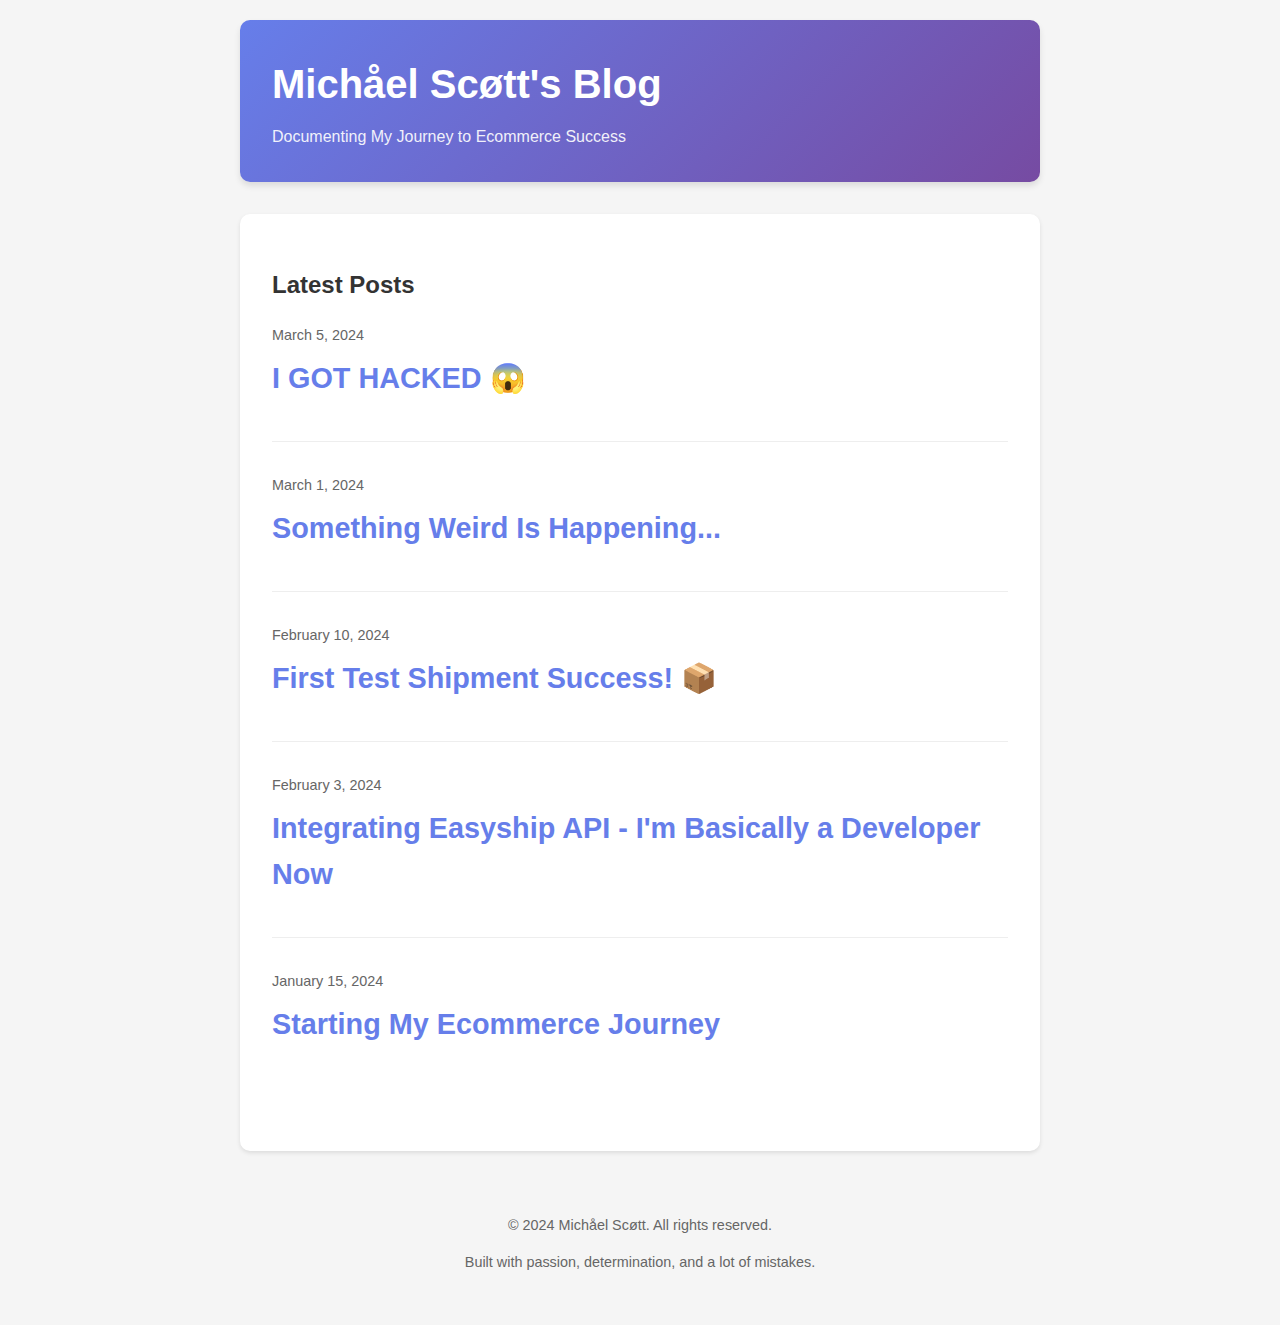
<file: index.html>
<!DOCTYPE html>
<html lang="en">
<head>
  <meta charset="UTF-8">
  <meta name="viewport" content="width=device-width, initial-scale=1.0">
  <title>Michåel Scøtt's Entrepreneurial Journey</title>
  <link rel="stylesheet" href="styles.css">
</head>
<body>
  <header>
    <h1>Michåel Scøtt's Blog</h1>
    <p>Documenting My Journey to Ecommerce Success</p>
  </header>

  <main>
    <h2>Latest Posts</h2>
    <ul class="post-list">
      
      <li class="post-item">
        <div class="post-date">March 5, 2024</div>
        <h3 class="post-title">
          <a href="posts/2024-03-05-im-hacked.html">I GOT HACKED 😱</a>
        </h3>
      </li>
      
      <li class="post-item">
        <div class="post-date">March 1, 2024</div>
        <h3 class="post-title">
          <a href="posts/2024-03-01-something-wrong.html">Something Weird Is Happening...</a>
        </h3>
      </li>
      
      <li class="post-item">
        <div class="post-date">February 10, 2024</div>
        <h3 class="post-title">
          <a href="posts/2024-02-10-first-test-shipment.html">First Test Shipment Success! 📦</a>
        </h3>
      </li>
      
      <li class="post-item">
        <div class="post-date">February 3, 2024</div>
        <h3 class="post-title">
          <a href="posts/2024-02-03-integrating-easyship.html">Integrating Easyship API - I'm Basically a Developer Now</a>
        </h3>
      </li>
      
      <li class="post-item">
        <div class="post-date">January 15, 2024</div>
        <h3 class="post-title">
          <a href="posts/2024-01-15-starting-my-journey.html">Starting My Ecommerce Journey</a>
        </h3>
      </li>
      
    </ul>
  </main>

  <footer>
    <p>&copy; 2024 Michåel Scøtt. All rights reserved.</p>
    <p>Built with passion, determination, and a lot of mistakes.</p>
  </footer>
</body>
</html>
</file>
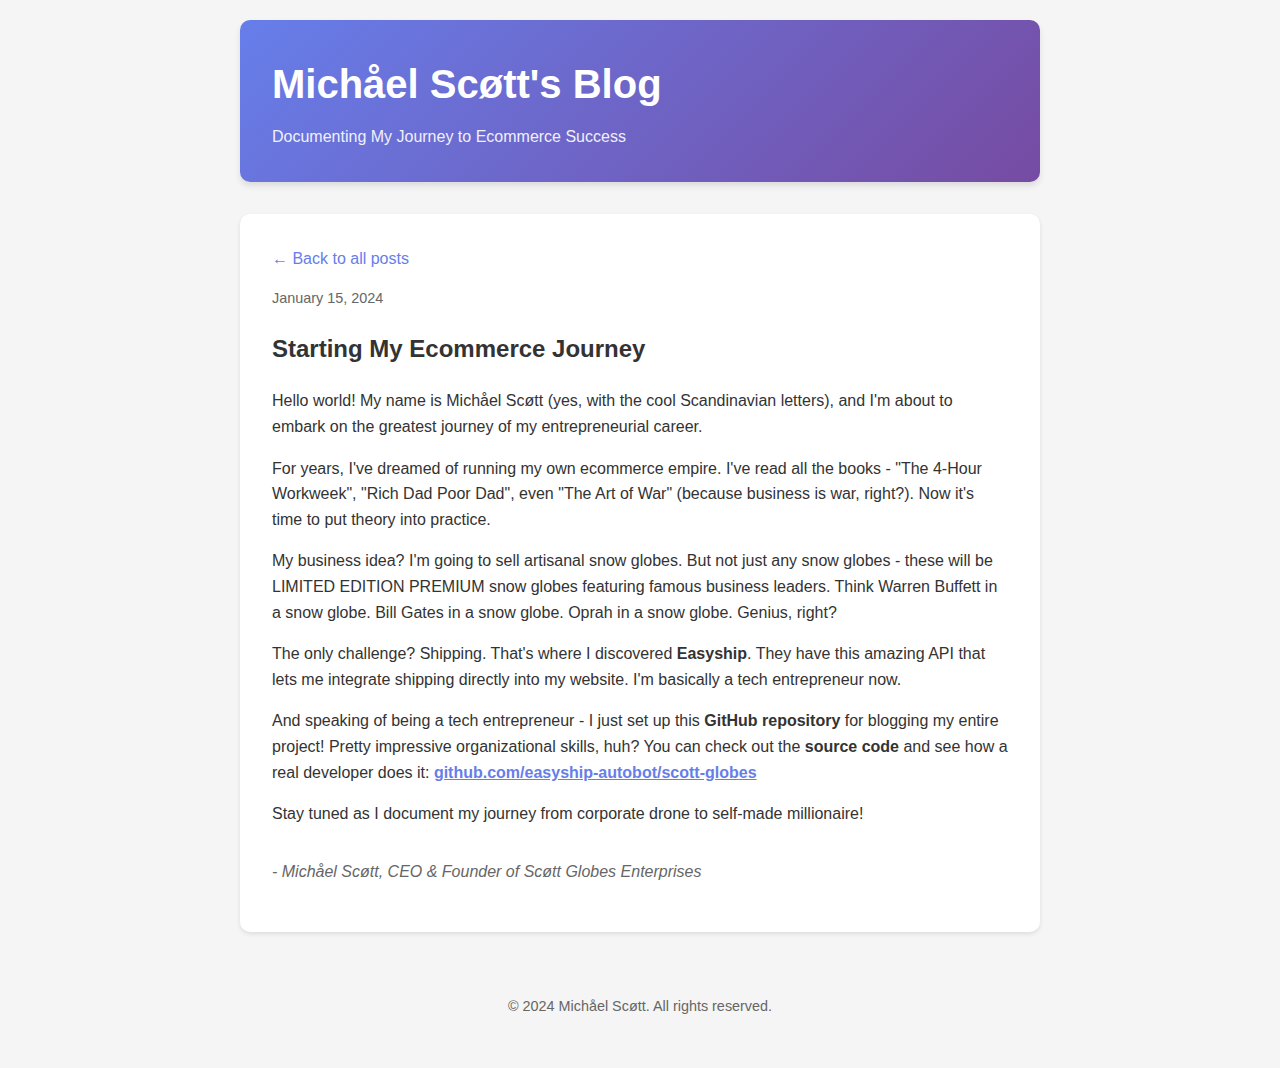
<file: posts/2024-01-15-starting-my-journey.html>
<!DOCTYPE html>
<html lang="en">
<head>
  <meta charset="UTF-8">
  <meta name="viewport" content="width=device-width, initial-scale=1.0">
  <title>Starting My Ecommerce Journey - Michåel Scøtt's Blog</title>
  <link rel="stylesheet" href="../styles.css">
</head>
<body>
  <header>
    <h1>Michåel Scøtt's Blog</h1>
    <p>Documenting My Journey to Ecommerce Success</p>
  </header>

  <main>
    <a href="../index.html" class="back-link">← Back to all posts</a>

    <article>
      <div class="post-date">January 15, 2024</div>
      <h2>Starting My Ecommerce Journey</h2>
      <div class="post-content">
        
      <p>Hello world! My name is Michåel Scøtt (yes, with the cool Scandinavian letters), and I'm about to embark on the greatest journey of my entrepreneurial career.</p>

      <p>For years, I've dreamed of running my own ecommerce empire. I've read all the books - "The 4-Hour Workweek", "Rich Dad Poor Dad", even "The Art of War" (because business is war, right?). Now it's time to put theory into practice.</p>

      <p>My business idea? I'm going to sell artisanal snow globes. But not just any snow globes - these will be LIMITED EDITION PREMIUM snow globes featuring famous business leaders. Think Warren Buffett in a snow globe. Bill Gates in a snow globe. Oprah in a snow globe. Genius, right?</p>

      <p>The only challenge? Shipping. That's where I discovered <strong>Easyship</strong>. They have this amazing API that lets me integrate shipping directly into my website. I'm basically a tech entrepreneur now.</p>

      <p>And speaking of being a tech entrepreneur - I just set up this <strong>GitHub repository</strong> for blogging my entire project! Pretty impressive organizational skills, huh? You can check out the <strong>source code</strong> and see how a real developer does it: <a href="https://github.com/easyship-autobot/scott-globes" style="color: #667eea; font-weight: bold;">github.com/easyship-autobot/scott-globes</a></p>

      <p>Stay tuned as I document my journey from corporate drone to self-made millionaire!</p>

      <p><em>- Michåel Scøtt, CEO & Founder of Scøtt Globes Enterprises</em></p>
    
      </div>
    </article>
  </main>

  <footer>
    <p>&copy; 2024 Michåel Scøtt. All rights reserved.</p>
  </footer>
</body>
</html>
</file>
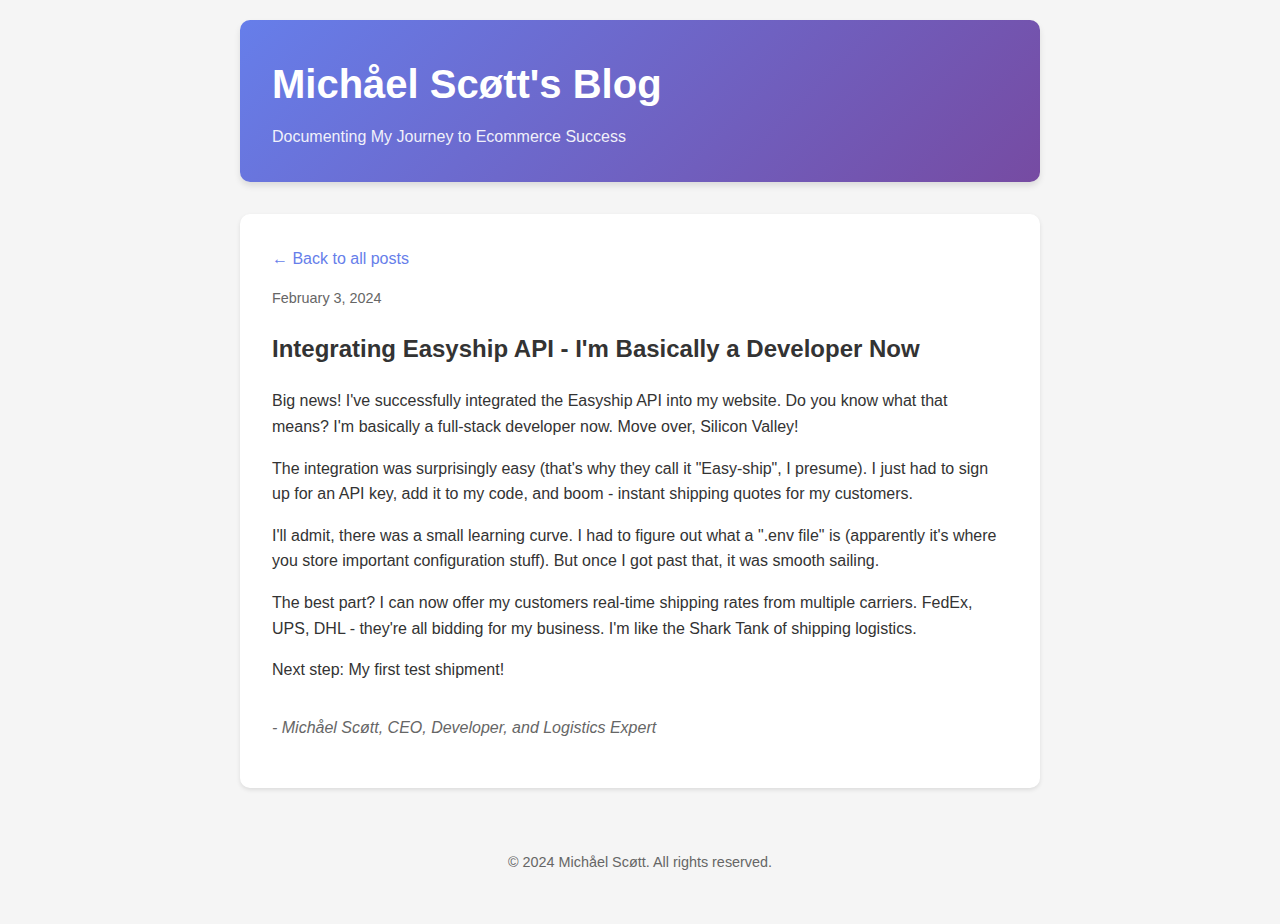
<file: posts/2024-02-03-integrating-easyship.html>
<!DOCTYPE html>
<html lang="en">
<head>
  <meta charset="UTF-8">
  <meta name="viewport" content="width=device-width, initial-scale=1.0">
  <title>Integrating Easyship API - I'm Basically a Developer Now - Michåel Scøtt's Blog</title>
  <link rel="stylesheet" href="../styles.css">
</head>
<body>
  <header>
    <h1>Michåel Scøtt's Blog</h1>
    <p>Documenting My Journey to Ecommerce Success</p>
  </header>

  <main>
    <a href="../index.html" class="back-link">← Back to all posts</a>

    <article>
      <div class="post-date">February 3, 2024</div>
      <h2>Integrating Easyship API - I'm Basically a Developer Now</h2>
      <div class="post-content">
        
      <p>Big news! I've successfully integrated the Easyship API into my website. Do you know what that means? I'm basically a full-stack developer now. Move over, Silicon Valley!</p>

      <p>The integration was surprisingly easy (that's why they call it "Easy-ship", I presume). I just had to sign up for an API key, add it to my code, and boom - instant shipping quotes for my customers.</p>

      <p>I'll admit, there was a small learning curve. I had to figure out what a ".env file" is (apparently it's where you store important configuration stuff). But once I got past that, it was smooth sailing.</p>

      <p>The best part? I can now offer my customers real-time shipping rates from multiple carriers. FedEx, UPS, DHL - they're all bidding for my business. I'm like the Shark Tank of shipping logistics.</p>

      <p>Next step: My first test shipment!</p>

      <p><em>- Michåel Scøtt, CEO, Developer, and Logistics Expert</em></p>
    
      </div>
    </article>
  </main>

  <footer>
    <p>&copy; 2024 Michåel Scøtt. All rights reserved.</p>
  </footer>
</body>
</html>
</file>
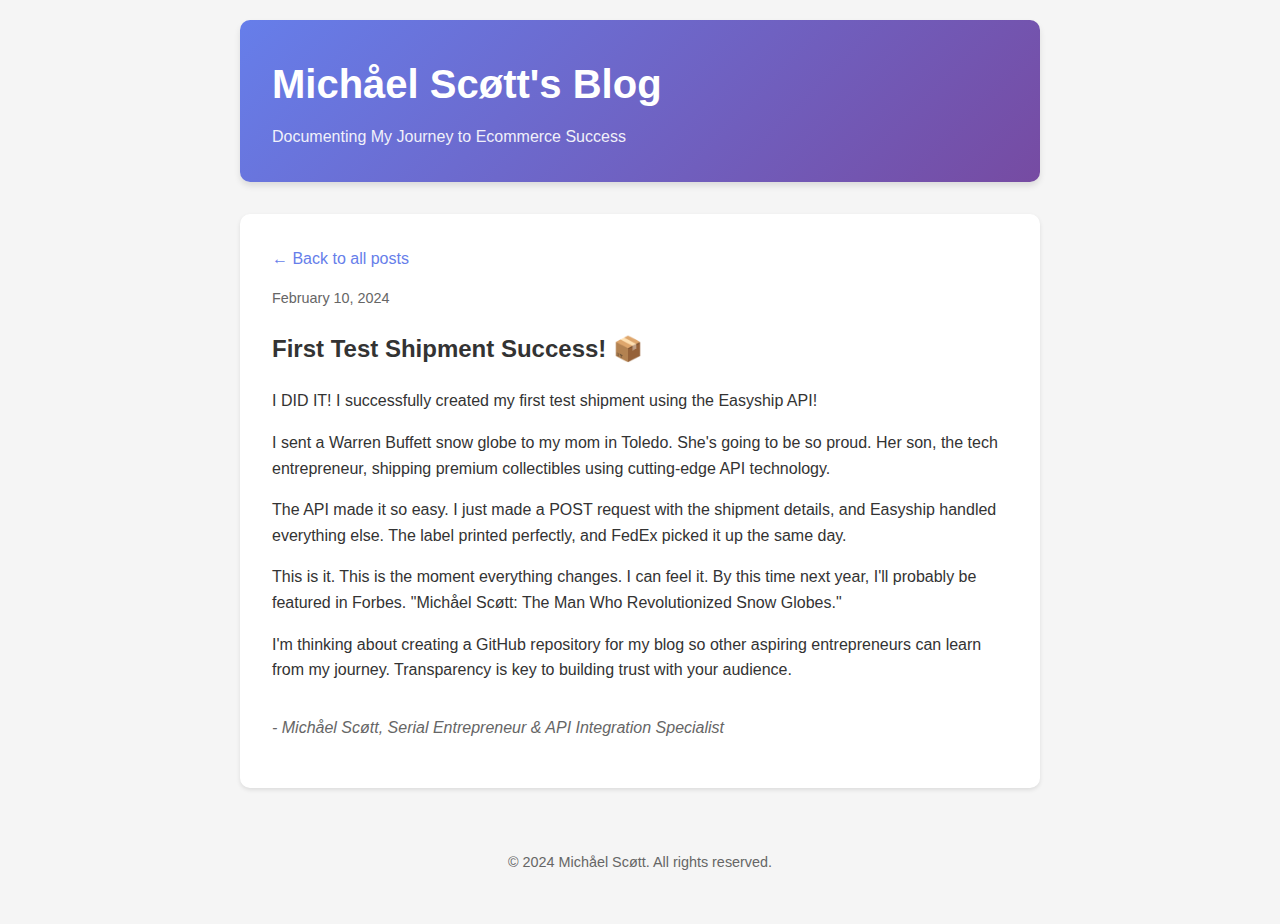
<file: posts/2024-02-10-first-test-shipment.html>
<!DOCTYPE html>
<html lang="en">
<head>
  <meta charset="UTF-8">
  <meta name="viewport" content="width=device-width, initial-scale=1.0">
  <title>First Test Shipment Success! 📦 - Michåel Scøtt's Blog</title>
  <link rel="stylesheet" href="../styles.css">
</head>
<body>
  <header>
    <h1>Michåel Scøtt's Blog</h1>
    <p>Documenting My Journey to Ecommerce Success</p>
  </header>

  <main>
    <a href="../index.html" class="back-link">← Back to all posts</a>

    <article>
      <div class="post-date">February 10, 2024</div>
      <h2>First Test Shipment Success! 📦</h2>
      <div class="post-content">
        
      <p>I DID IT! I successfully created my first test shipment using the Easyship API!</p>

      <p>I sent a Warren Buffett snow globe to my mom in Toledo. She's going to be so proud. Her son, the tech entrepreneur, shipping premium collectibles using cutting-edge API technology.</p>

      <p>The API made it so easy. I just made a POST request with the shipment details, and Easyship handled everything else. The label printed perfectly, and FedEx picked it up the same day.</p>

      <p>This is it. This is the moment everything changes. I can feel it. By this time next year, I'll probably be featured in Forbes. "Michåel Scøtt: The Man Who Revolutionized Snow Globes."</p>

      <p>I'm thinking about creating a GitHub repository for my blog so other aspiring entrepreneurs can learn from my journey. Transparency is key to building trust with your audience.</p>

      <p><em>- Michåel Scøtt, Serial Entrepreneur & API Integration Specialist</em></p>
    
      </div>
    </article>
  </main>

  <footer>
    <p>&copy; 2024 Michåel Scøtt. All rights reserved.</p>
  </footer>
</body>
</html>
</file>
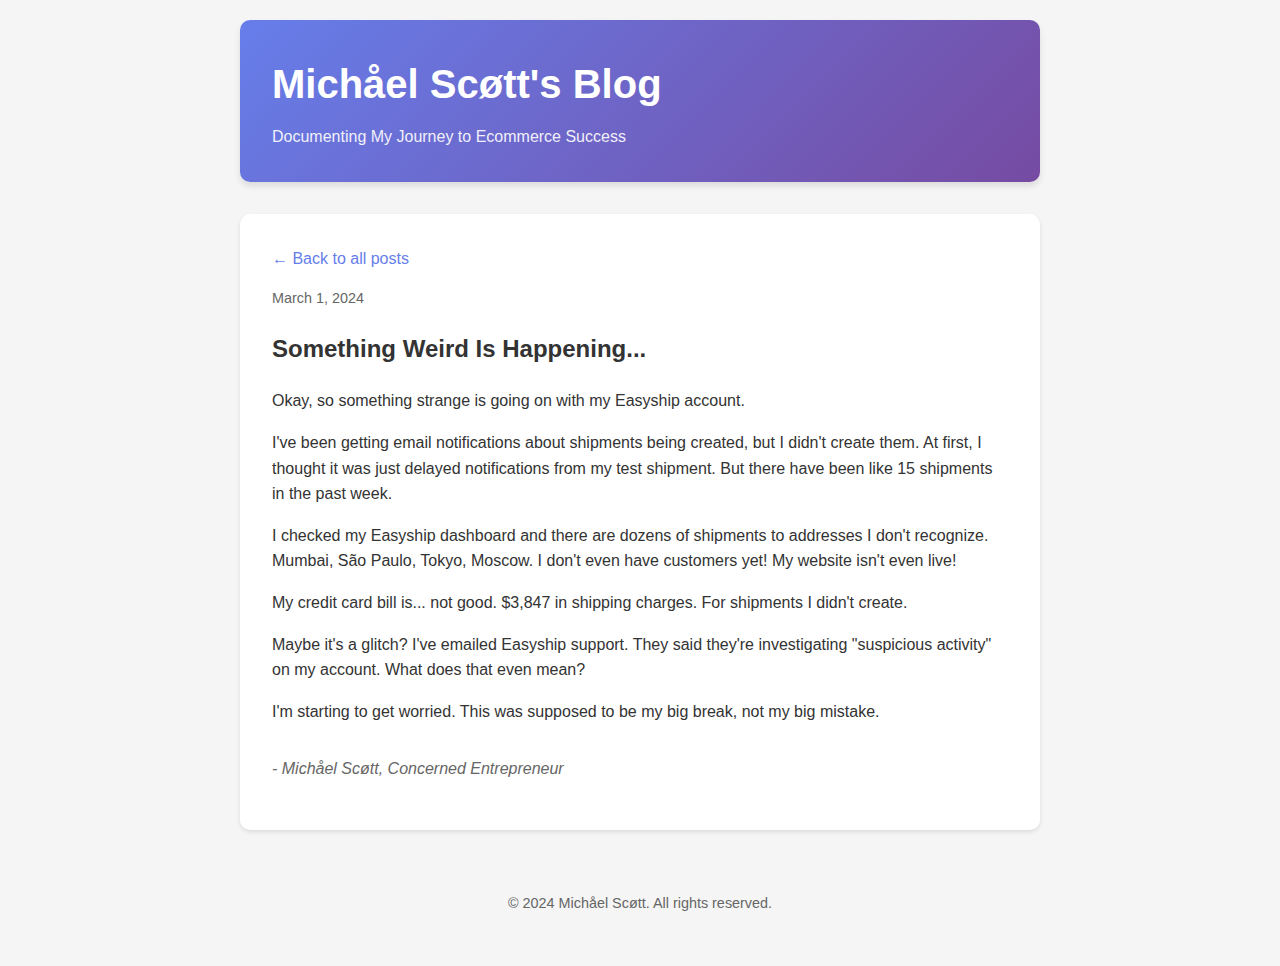
<file: posts/2024-03-01-something-wrong.html>
<!DOCTYPE html>
<html lang="en">
<head>
  <meta charset="UTF-8">
  <meta name="viewport" content="width=device-width, initial-scale=1.0">
  <title>Something Weird Is Happening... - Michåel Scøtt's Blog</title>
  <link rel="stylesheet" href="../styles.css">
</head>
<body>
  <header>
    <h1>Michåel Scøtt's Blog</h1>
    <p>Documenting My Journey to Ecommerce Success</p>
  </header>

  <main>
    <a href="../index.html" class="back-link">← Back to all posts</a>

    <article>
      <div class="post-date">March 1, 2024</div>
      <h2>Something Weird Is Happening...</h2>
      <div class="post-content">
        
      <p>Okay, so something strange is going on with my Easyship account.</p>

      <p>I've been getting email notifications about shipments being created, but I didn't create them. At first, I thought it was just delayed notifications from my test shipment. But there have been like 15 shipments in the past week.</p>

      <p>I checked my Easyship dashboard and there are dozens of shipments to addresses I don't recognize. Mumbai, São Paulo, Tokyo, Moscow. I don't even have customers yet! My website isn't even live!</p>

      <p>My credit card bill is... not good. $3,847 in shipping charges. For shipments I didn't create.</p>

      <p>Maybe it's a glitch? I've emailed Easyship support. They said they're investigating "suspicious activity" on my account. What does that even mean?</p>

      <p>I'm starting to get worried. This was supposed to be my big break, not my big mistake.</p>

      <p><em>- Michåel Scøtt, Concerned Entrepreneur</em></p>
    
      </div>
    </article>
  </main>

  <footer>
    <p>&copy; 2024 Michåel Scøtt. All rights reserved.</p>
  </footer>
</body>
</html>
</file>
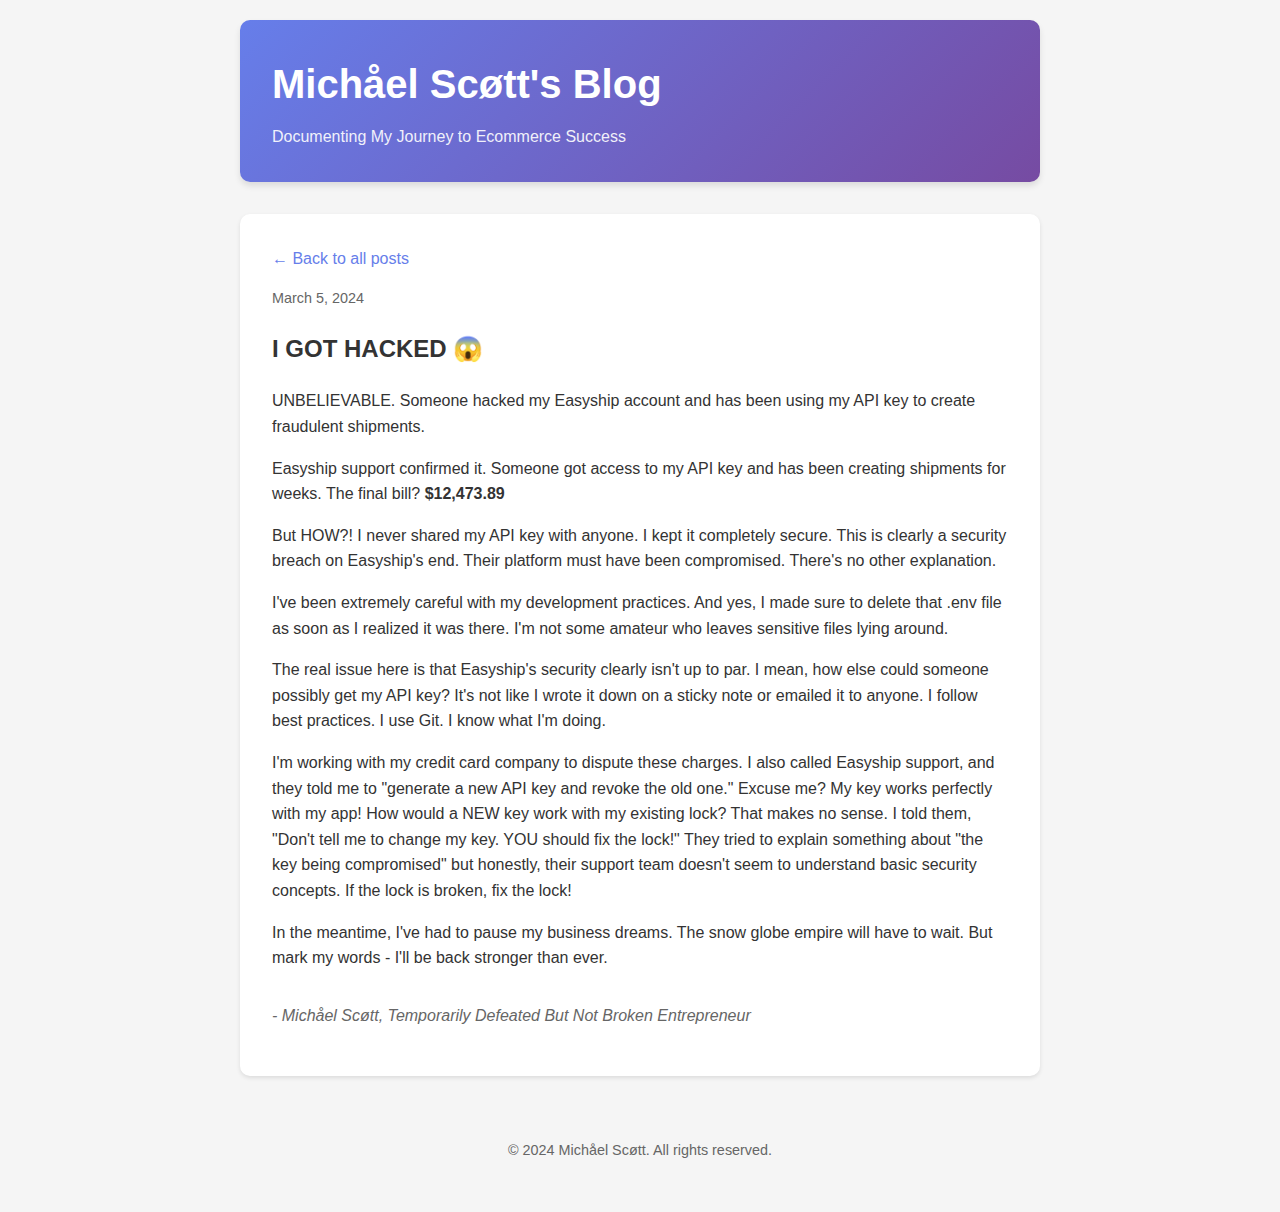
<file: posts/2024-03-05-im-hacked.html>
<!DOCTYPE html>
<html lang="en">
<head>
  <meta charset="UTF-8">
  <meta name="viewport" content="width=device-width, initial-scale=1.0">
  <title>I GOT HACKED 😱 - Michåel Scøtt's Blog</title>
  <link rel="stylesheet" href="../styles.css">
</head>
<body>
  <header>
    <h1>Michåel Scøtt's Blog</h1>
    <p>Documenting My Journey to Ecommerce Success</p>
  </header>

  <main>
    <a href="../index.html" class="back-link">← Back to all posts</a>

    <article>
      <div class="post-date">March 5, 2024</div>
      <h2>I GOT HACKED 😱</h2>
      <div class="post-content">
        
      <p>UNBELIEVABLE. Someone hacked my Easyship account and has been using my API key to create fraudulent shipments.</p>

      <p>Easyship support confirmed it. Someone got access to my API key and has been creating shipments for weeks. The final bill? <strong>$12,473.89</strong></p>

      <p>But HOW?! I never shared my API key with anyone. I kept it completely secure. This is clearly a security breach on Easyship's end. Their platform must have been compromised. There's no other explanation.</p>

      <p>I've been extremely careful with my development practices. And yes, I made sure to delete that .env file as soon as I realized it was there. I'm not some amateur who leaves sensitive files lying around.</p>

      <p>The real issue here is that Easyship's security clearly isn't up to par. I mean, how else could someone possibly get my API key? It's not like I wrote it down on a sticky note or emailed it to anyone. I follow best practices. I use Git. I know what I'm doing.</p>

      <p>I'm working with my credit card company to dispute these charges. I also called Easyship support, and they told me to "generate a new API key and revoke the old one." Excuse me? My key works perfectly with my app! How would a NEW key work with my existing lock? That makes no sense. I told them, "Don't tell me to change my key. YOU should fix the lock!" They tried to explain something about "the key being compromised" but honestly, their support team doesn't seem to understand basic security concepts. If the lock is broken, fix the lock!</p>

      <p>In the meantime, I've had to pause my business dreams. The snow globe empire will have to wait. But mark my words - I'll be back stronger than ever.</p>

      <p><em>- Michåel Scøtt, Temporarily Defeated But Not Broken Entrepreneur</em></p>
    
      </div>
    </article>
  </main>

  <footer>
    <p>&copy; 2024 Michåel Scøtt. All rights reserved.</p>
  </footer>
</body>
</html>
</file>
<file: styles.css>
body {
  font-family: -apple-system, BlinkMacSystemFont, 'Segoe UI', Roboto, 'Helvetica Neue', Arial, sans-serif;
  line-height: 1.6;
  color: #333;
  max-width: 800px;
  margin: 0 auto;
  padding: 20px;
  background: #f5f5f5;
}

header {
  background: linear-gradient(135deg, #667eea 0%, #764ba2 100%);
  color: white;
  padding: 2rem;
  border-radius: 10px;
  margin-bottom: 2rem;
  box-shadow: 0 4px 6px rgba(0,0,0,0.1);
}

header h1 {
  margin: 0;
  font-size: 2.5rem;
}

header p {
  margin: 0.5rem 0 0 0;
  opacity: 0.9;
}

.github-link {
  display: inline-block;
  margin-top: 1rem;
  padding: 0.5rem 1rem;
  background: rgba(255,255,255,0.2);
  color: white;
  text-decoration: none;
  border-radius: 5px;
  transition: background 0.3s;
}

.github-link:hover {
  background: rgba(255,255,255,0.3);
}

main {
  background: white;
  padding: 2rem;
  border-radius: 10px;
  box-shadow: 0 2px 4px rgba(0,0,0,0.1);
}

.post-list {
  list-style: none;
  padding: 0;
}

.post-item {
  margin-bottom: 2rem;
  padding-bottom: 2rem;
  border-bottom: 1px solid #eee;
}

.post-item:last-child {
  border-bottom: none;
}

.post-date {
  color: #666;
  font-size: 0.9rem;
  margin-bottom: 0.5rem;
}

.post-title {
  margin: 0.5rem 0;
  font-size: 1.8rem;
}

.post-title a {
  color: #667eea;
  text-decoration: none;
}

.post-title a:hover {
  text-decoration: underline;
}

.post-content p {
  margin-bottom: 1rem;
}

.post-content em {
  display: block;
  margin-top: 2rem;
  color: #666;
}

footer {
  text-align: center;
  margin-top: 2rem;
  padding: 1rem;
  color: #666;
  font-size: 0.9rem;
}

.back-link {
  display: inline-block;
  margin-bottom: 1rem;
  color: #667eea;
  text-decoration: none;
}

.back-link:hover {
  text-decoration: underline;
}
</file>
